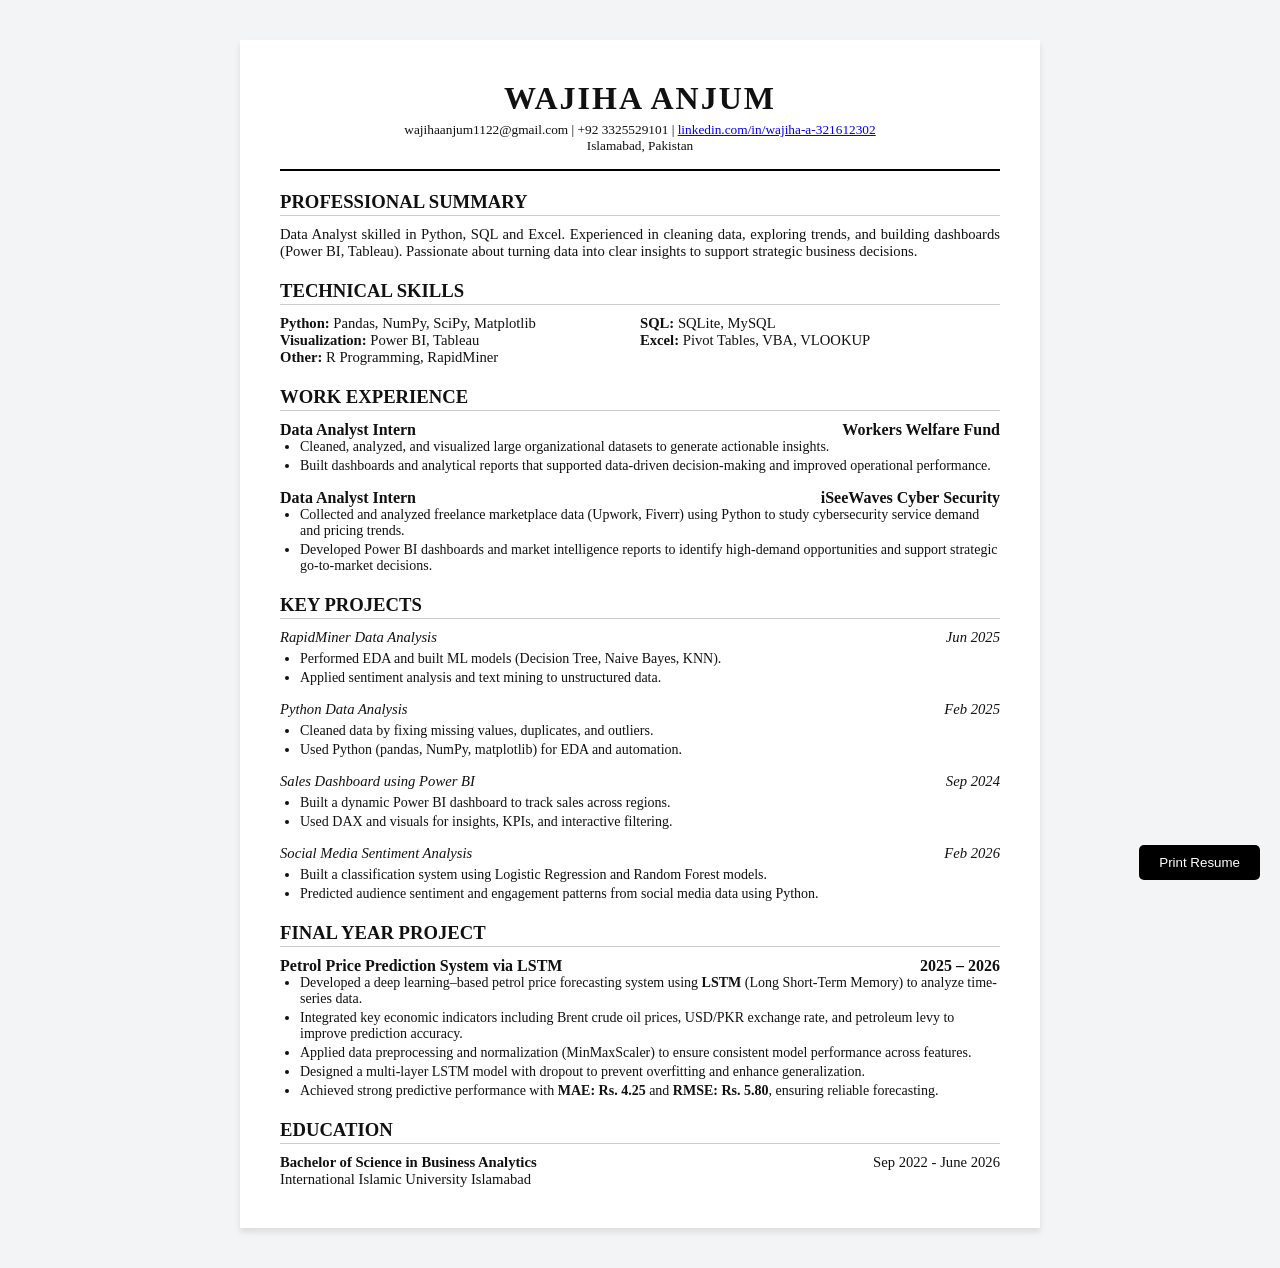
<file: resume-standard.html>
<!DOCTYPE html>
<html lang="en">
<head>
    <meta charset="UTF-8">
    <meta name="viewport" content="width=device-width, initial-scale=1.0">
    <title>Wajiha Anjum - Standard Professional Resume</title>
    <style>
        @import url('https://fonts.googleapis.com/css2?family=Roboto:wght@400;500;700&display=swap');
        
        * {
            margin: 0;
            padding: 0;
            box-sizing: border-box;
        }

        body {
            font-family: 'Times New Roman', Times, serif; /* Traditional professional font */
            background-color: #f3f4f6;
            color: #111;
            padding: 40px 20px;
        }

        .resume-page {
            max-width: 800px;
            margin: 0 auto;
            background: #fff;
            padding: 40px;
            box-shadow: 0 4px 6px rgba(0,0,0,0.1);
        }

        .header {
            text-align: center;
            border-bottom: 2px solid #000;
            padding-bottom: 15px;
            margin-bottom: 20px;
        }

        .header h1 {
            font-size: 24pt;
            text-transform: uppercase;
            letter-spacing: 2px;
        }

        .contact-info {
            font-size: 10pt;
            margin-top: 5px;
        }

        .section-title {
            font-size: 14pt;
            font-weight: bold;
            text-transform: uppercase;
            border-bottom: 1px solid #ccc;
            margin: 20px 0 10px;
            padding-bottom: 2px;
        }

        .summary {
            font-size: 11pt;
            text-align: justify;
        }

        .skills-grid {
            display: grid;
            grid-template-columns: repeat(2, 1fr);
            font-size: 11pt;
        }

        .experience-item, .project-item {
            margin-bottom: 15px;
        }

        .exp-header {
            display: flex;
            justify-content: space-between;
            font-weight: bold;
            font-size: 12pt;
        }

        .sub-header {
            display: flex;
            justify-content: space-between;
            font-style: italic;
            font-size: 11pt;
            margin-bottom: 5px;
        }

        ul {
            padding-left: 20px;
            font-size: 10.5pt;
        }

        li {
            margin-bottom: 3px;
        }

        .education-item {
            display: flex;
            justify-content: space-between;
            font-size: 11pt;
        }

        .print-btn {
            position: fixed;
            bottom: 20px;
            right: 20px;
            background: #000;
            color: #fff;
            padding: 10px 20px;
            border: none;
            border-radius: 5px;
            cursor: pointer;
        }

        @media print {
            body { background: none; padding: 0; }
            .resume-page { box-shadow: none; max-width: 100%; margin: 0; padding: 20px; }
            .print-btn { display: none; }
        }
    </style>
</head>
<body>
    <button class="print-btn" onclick="window.print()">Print Resume</button>

    <div class="resume-page">
        <header class="header">
            <h1>Wajiha Anjum</h1>
            <div class="contact-info">
                wajihaanjum1122@gmail.com | +92 3325529101 | <a href="https://www.linkedin.com/in/wajiha-a-321612302/" target="_blank">linkedin.com/in/wajiha-a-321612302</a><br>
                Islamabad, Pakistan
            </div>
        </header>

        <section>
            <h2 class="section-title">Professional Summary</h2>
            <p class="summary">
                Data Analyst skilled in Python, SQL and Excel. Experienced in cleaning data, exploring trends, and building dashboards (Power BI, Tableau). Passionate about turning data into clear insights to support strategic business decisions.
            </p>
        </section>

        <section>
            <h2 class="section-title">Technical Skills</h2>
            <div class="skills-grid">
                <div><strong>Python:</strong> Pandas, NumPy, SciPy, Matplotlib</div>
                <div><strong>SQL:</strong> SQLite, MySQL</div>
                <div><strong>Visualization:</strong> Power BI, Tableau</div>
                <div><strong>Excel:</strong> Pivot Tables, VBA, VLOOKUP</div>
                <div><strong>Other:</strong> R Programming, RapidMiner</div>
            </div>
        </section>

        <section>
            <h2 class="section-title">Work Experience</h2>
            
            <div class="experience-item">
                <div class="exp-header">
                    <span>Data Analyst Intern</span>
                    <span>Workers Welfare Fund</span>
                </div>
                <ul>
                    <li>Cleaned, analyzed, and visualized large organizational datasets to generate actionable insights.</li>
                    <li>Built dashboards and analytical reports that supported data-driven decision-making and improved operational performance.</li>
                </ul>
            </div>

            <div class="experience-item">
                <div class="exp-header">
                    <span>Data Analyst Intern</span>
                    <span>iSeeWaves Cyber Security</span>
                </div>
                <ul>
                    <li>Collected and analyzed freelance marketplace data (Upwork, Fiverr) using Python to study cybersecurity service demand and pricing trends.</li>
                    <li>Developed Power BI dashboards and market intelligence reports to identify high-demand opportunities and support strategic go-to-market decisions.</li>
                </ul>
            </div>
        </section>

        <section>
            <h2 class="section-title">Key Projects</h2>
            
            <div class="project-item">
                <div class="sub-header">
                    <span>RapidMiner Data Analysis</span>
                    <span>Jun 2025</span>
                </div>
                <ul>
                    <li>Performed EDA and built ML models (Decision Tree, Naive Bayes, KNN).</li>
                    <li>Applied sentiment analysis and text mining to unstructured data.</li>
                </ul>
            </div>

            <div class="project-item">
                <div class="sub-header">
                    <span>Python Data Analysis</span>
                    <span>Feb 2025</span>
                </div>
                <ul>
                    <li>Cleaned data by fixing missing values, duplicates, and outliers.</li>
                    <li>Used Python (pandas, NumPy, matplotlib) for EDA and automation.</li>
                </ul>
            </div>

            <div class="project-item">
                <div class="sub-header">
                    <span>Sales Dashboard using Power BI</span>
                    <span>Sep 2024</span>
                </div>
                <ul>
                    <li>Built a dynamic Power BI dashboard to track sales across regions.</li>
                    <li>Used DAX and visuals for insights, KPIs, and interactive filtering.</li>
                </ul>
            </div>

            <div class="project-item">
                <div class="sub-header">
                    <span>Social Media Sentiment Analysis</span>
                    <span>Feb 2026</span>
                </div>
                <ul>
                    <li>Built a classification system using Logistic Regression and Random Forest models.</li>
                    <li>Predicted audience sentiment and engagement patterns from social media data using Python.</li>
                </ul>
            </div>
        </section>

        <section>
            <h2 class="section-title">Final Year Project</h2>
            <div class="experience-item">
                <div class="exp-header">
                    <span>Petrol Price Prediction System via LSTM</span>
                    <span>2025 – 2026</span>
                </div>
                <ul>
                    <li>Developed a deep learning–based petrol price forecasting system using <strong>LSTM</strong> (Long Short-Term Memory) to analyze time-series data.</li>
                    <li>Integrated key economic indicators including Brent crude oil prices, USD/PKR exchange rate, and petroleum levy to improve prediction accuracy.</li>
                    <li>Applied data preprocessing and normalization (MinMaxScaler) to ensure consistent model performance across features.</li>
                    <li>Designed a multi-layer LSTM model with dropout to prevent overfitting and enhance generalization.</li>
                    <li>Achieved strong predictive performance with <strong>MAE: Rs. 4.25</strong> and <strong>RMSE: Rs. 5.80</strong>, ensuring reliable forecasting.</li>
                </ul>
            </div>
        </section>

        <section>
            <h2 class="section-title">Education</h2>
            <div class="education-item">
                <span><strong>Bachelor of Science in Business Analytics</strong></span>
                <span>Sep 2022 - June 2026</span>
            </div>
            <div style="font-size: 11pt;">International Islamic University Islamabad</div>
        </section>

    </div>
</body>
</html>
</file>
